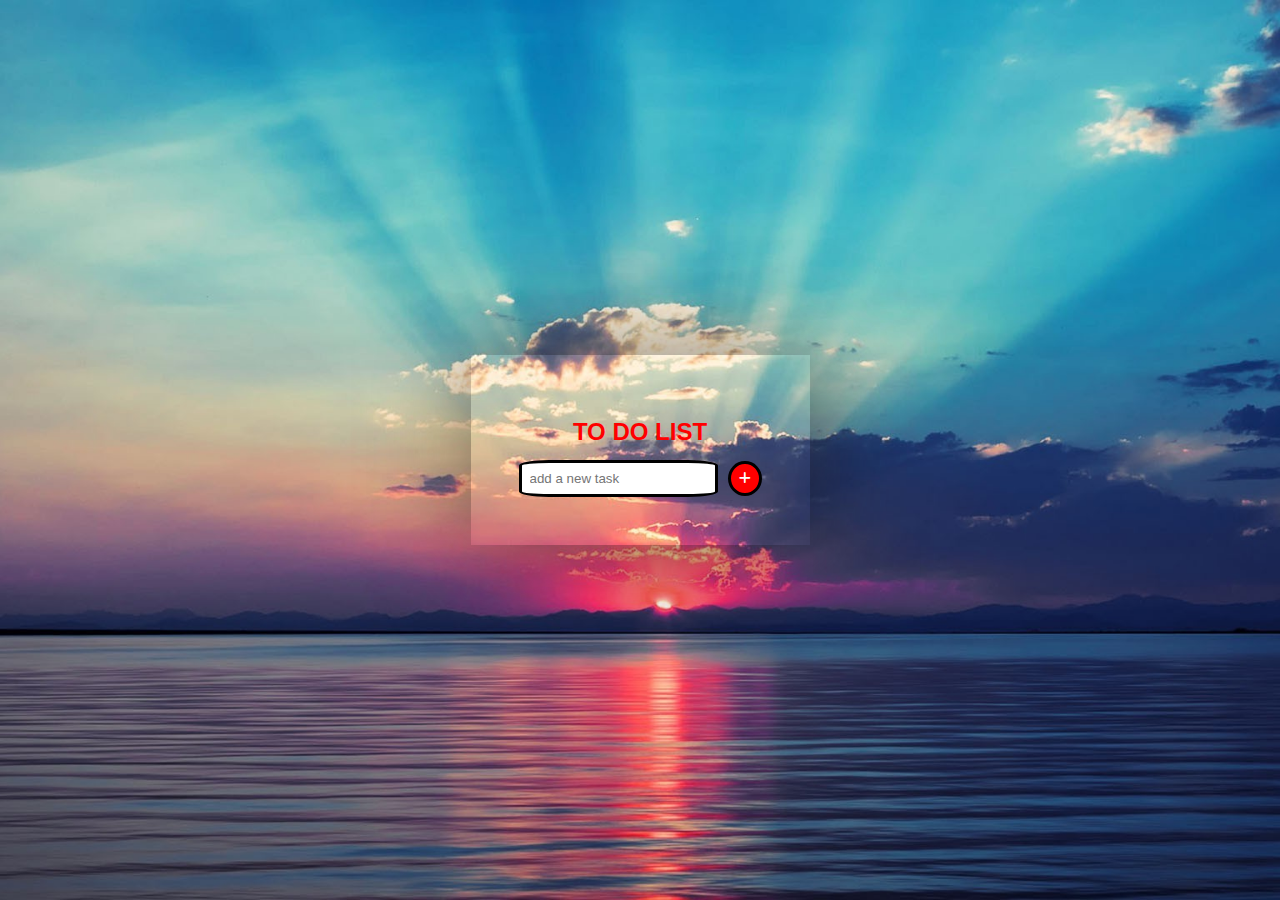
<file: index.html>
<html>
    <head>
        <title>TO DO</title>
        <link href="app.css" rel="stylesheet">
     <link rel="stylesheet" href="https://cdnjs.cloudflare.com/ajax/libs/font-awesome/6.7.2/css/all.min.css" integrity="sha512-Evv84Mr4kqVGRNSgIGL/F/aIDqQb7xQ2vcrdIwxfjThSH8CSR7PBEakCr51Ck+w+/U6swU2Im1vVX0SVk9ABhg==" crossorigin="anonymous" referrerpolicy="no-referrer" />
    </head>
    <body>
      <div class="box">
        <div class="heading">
        <h2> TO DO LIST </h2>
        <form class="todo">
            <input type="text" placeholder="add a new task" class="input"/>
            <button type="submit" id="todo_button"><i class="fa-solid fa-plus"></i></button>
            <div class="todobox">
                <ul id="task">
                   
                </ul>
            </div>
        </form>
        </div>
      </div>
      <script src="app.js"></script>
    </body>
</html>
</file>
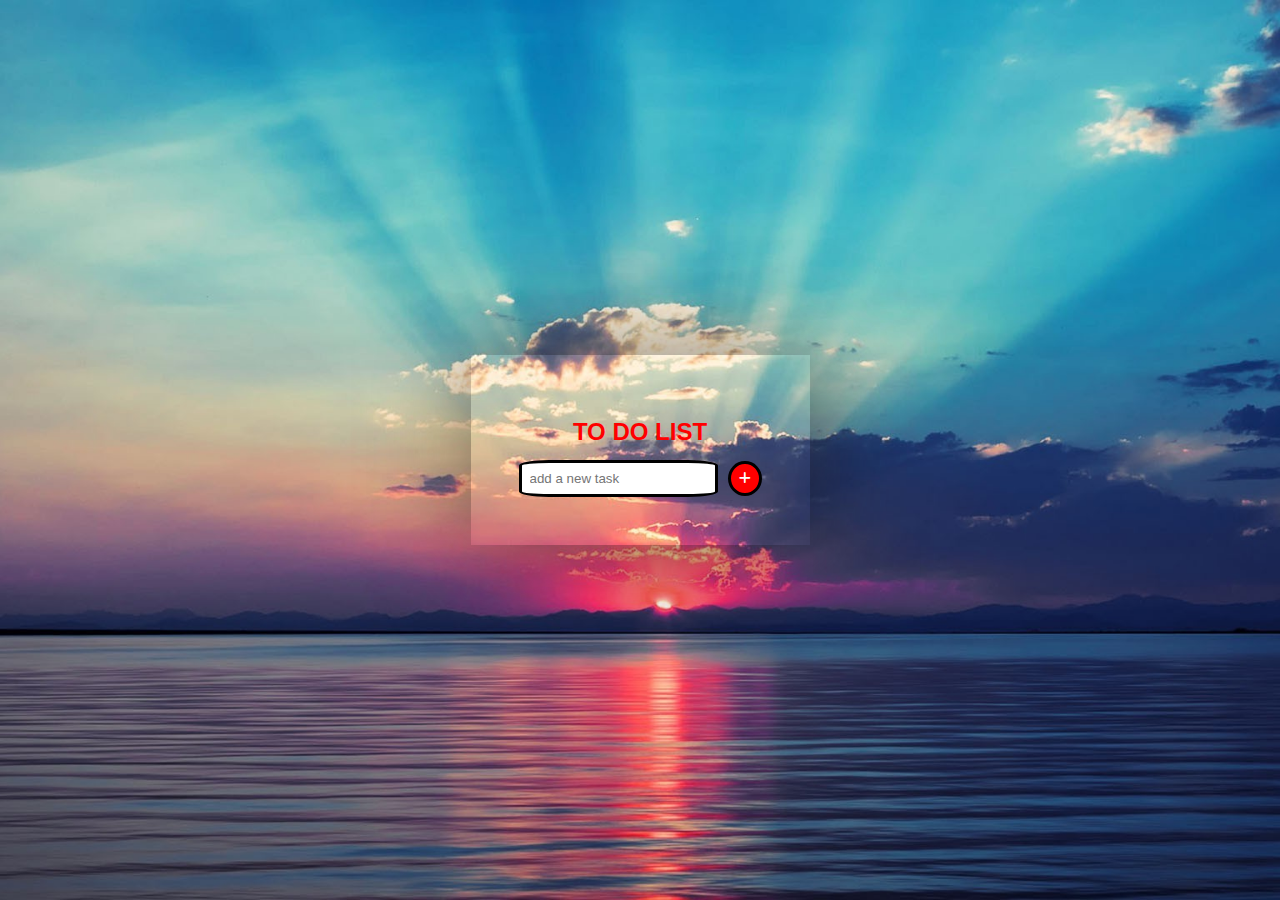
<file: app.html>
<html>
    <head>
        <title>TO DO</title>
        <link href="app.css" rel="stylesheet">
     <link rel="stylesheet" href="https://cdnjs.cloudflare.com/ajax/libs/font-awesome/6.7.2/css/all.min.css" integrity="sha512-Evv84Mr4kqVGRNSgIGL/F/aIDqQb7xQ2vcrdIwxfjThSH8CSR7PBEakCr51Ck+w+/U6swU2Im1vVX0SVk9ABhg==" crossorigin="anonymous" referrerpolicy="no-referrer" />
    </head>
    <body>
      <div class="box">
        <div class="heading">
        <h2> TO DO LIST </h2>
        <form class="todo">
            <input type="text" placeholder="add a new task" class="input"/>
            <button type="submit" id="todo_button"><i class="fa-solid fa-plus"></i></button>
            <div class="todobox">
                <ul id="task">
                   
                </ul>
            </div>
        </form>
        </div>
      </div>
      <script src="app.js"></script>
    </body>
</html>
</file>
<file: app.css>
*{
    margin:0;
    padding: 0;
    box-sizing: border-box;
}
body{
    align-items: center;
    display: flex;
    justify-content: center;
    min-height: 100vh;
    background: url(shine.jpg.crdownload) no-repeat center center/cover;
}
.heading{
    box-shadow: 0 0 100px rgba(0,0,0,0.5);
    gap:30px;
    padding:3rem;
}
.todo{
     width:100%;
     display: flex;
     align-items: center;
    
    
}
.heading h2{
    color: red;
    font-family: 'Gill Sans', 'Gill Sans MT', Calibri, 'Trebuchet MS', sans-serif;
    display: flex;
    justify-content: center;
 padding: 6% 3%;
}
.todo input{
    border-radius: 15%;
     padding: 8px;
     border: 3px solid black;
     justify-content: center;
   
}
.todo button{
    background-color: red;
    padding: 8px;
    color: white;
    margin-left: 10px;
    border-radius: 50%; 
    cursor: pointer;
    border: 3px solid black;
}
.todo button:hover{
    background-color: green;
    transform: scale(1.2);
}
.done {
  text-decoration: line-through;
  color: black;
  opacity: 0.6;
}

#task {
  list-style: none;
  padding: 0;
  margin-top: 20px;
  width: 100%;
}
 #task li {
  display: flex;
  justify-content: space-between;
  align-items: center;
  background-color: rgba(255, 255, 255, 0.2);
  color: white;
  padding: 10px 15px;
  margin-bottom: 10px;
  border-radius: 12px;
  font-size: 18px;
  box-shadow: 0 0 10px rgba(0,0,0,0.2);
}

#task li button {
  margin-left: 10px;
  font-size: 16px;
  padding: 6px 10px;
  border: none;
  cursor: pointer;
}
</file>
